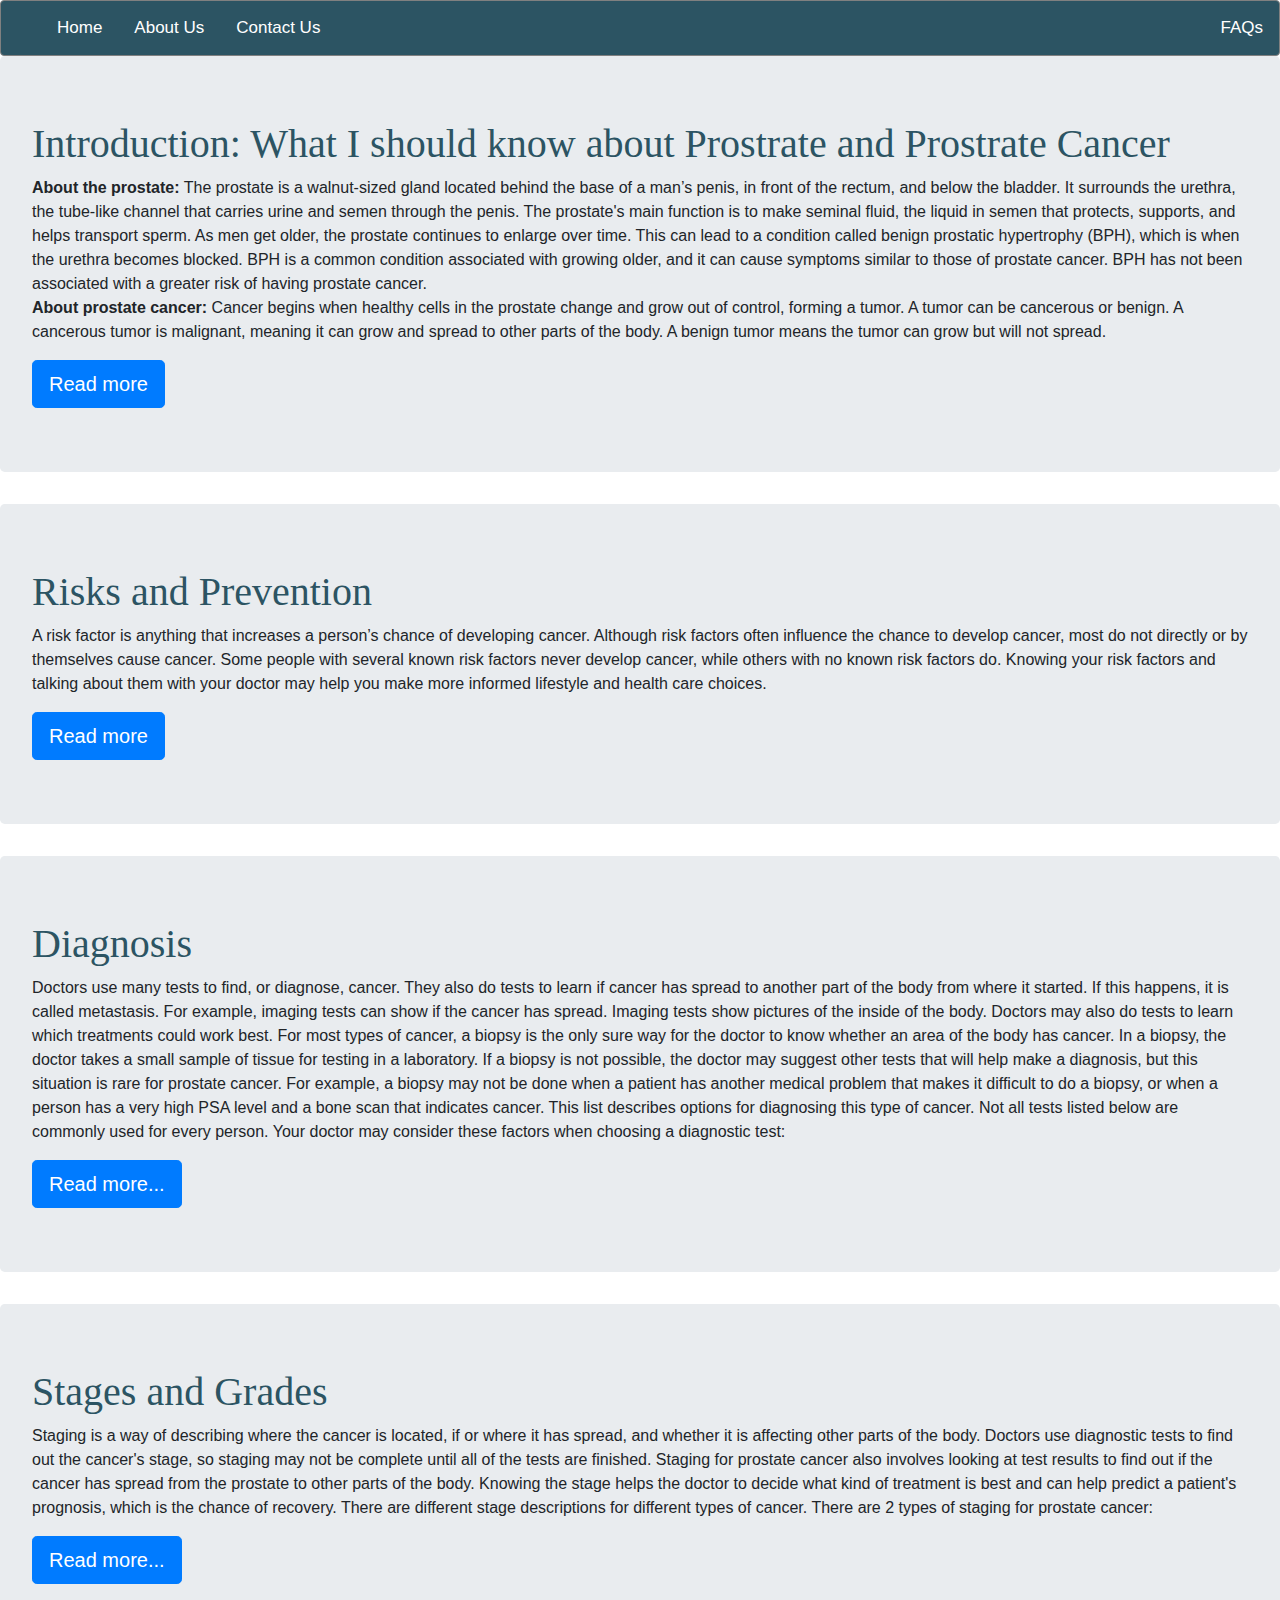
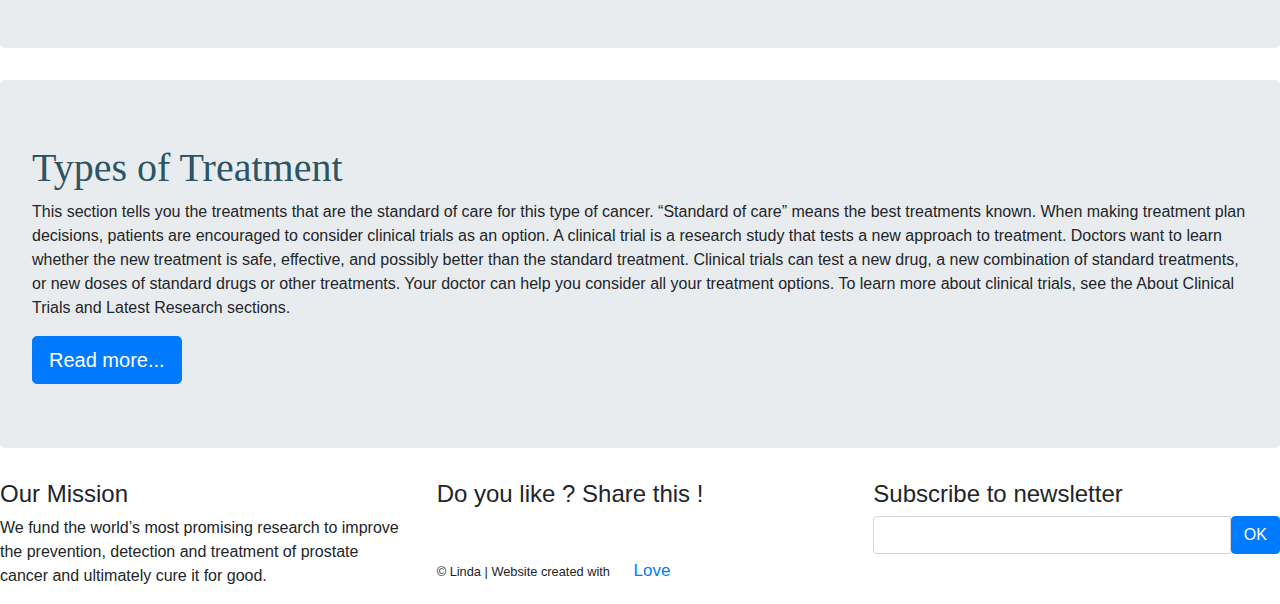
<file: how.html>
<!DOCTYPE html>
<html lang="en">
<head>
    <meta charset="UTF-8">
    <meta name="viewport" content="width=device-width, initial-scale=1.0">
    <meta http-equiv="X-UA-Compatible" content="ie=edge">
    <link rel="icon" href="img/faviicon.png">
    <link rel="stylesheet" href="https://stackpath.bootstrapcdn.com/bootstrap/4.3.1/css/bootstrap.min.css" integrity="sha384-ggOyR0iXCbMQv3Xipma34MD+dH/1fQ784/j6cY/iJTQUOhcWr7x9JvoRxT2MZw1T" crossorigin="anonymous">
    <link rel="stylesheet" href="https://use.fontawesome.com/releases/v5.8.2/css/all.css" integrity="sha384-oS3vJWv+0UjzBfQzYUhtDYW+Pj2yciDJxpsK1OYPAYjqT085Qq/1cq5FLXAZQ7Ay" crossorigin="anonymous">
    <link rel="stylesheet" href="./css/style.css">
    <title>Prostrate.Net</title>
</head>
<body>
  <header>
        <nav class="zone">
                <ul class="main-nav">
                  <li><a href="index.html">Home</a></li>
                  <li><a href="what.html">About Us</a></li>
                  <li><a href="contact.html">Contact Us</a></li>
                  <li class="push"><a href="how.html">FAQs</a></li>
                </ul>
            </nav>
          </header>

          <!-- jumbotron -->
    <div class="jumbotron">
      <h1 class="display-10">Introduction: What I should know about Prostrate and Prostrate Cancer</h1>
      <p><strong> About the prostate:</strong>
        The prostate is a walnut-sized gland located behind the base of a man’s penis, in front of the rectum, and below the bladder. It surrounds the urethra, the tube-like channel that carries urine and semen through the penis. The prostate's main function is to make seminal fluid, the liquid in semen that protects, supports, and helps transport sperm.
        
        As men get older, the prostate continues to enlarge over time. This can lead to a condition called benign prostatic hypertrophy (BPH), which is when the urethra becomes blocked. BPH is a common condition associated with growing older, and it can cause symptoms similar to those of prostate cancer. BPH has not been associated with a greater risk of having prostate cancer. <br>
        
      <strong>About prostate cancer:</strong>
        Cancer begins when healthy cells in the prostate change and grow out of control, forming a tumor. A tumor can be cancerous or benign. A cancerous tumor is malignant, meaning it can grow and spread to other parts of the body. A benign tumor means the tumor can grow but will not spread.</p>
      <a class="btn btn-primary btn-lg" href="https://www.cancer.net/cancer-types/prostate-cancer/introduction" role="button">Read more</a>
    </div>
      <div class="jumbotron">
        <h1 class="display-10">Risks and Prevention</h1>
        <p>A risk factor is anything that increases a person’s chance of developing cancer. Although risk factors often influence the chance to develop cancer, most do not directly or by themselves cause cancer. Some people with several known risk factors never develop cancer, while others with no known risk factors do. Knowing your risk factors and talking about them with your doctor may help you make more informed lifestyle and health care choices.</p>
        <a class="btn btn-primary btn-lg" href="https://www.cancer.net/cancer-types/prostate-cancer/risk-factors-and-prevention" role="button">Read more</a>
      </div>
      <div class="jumbotron">
        <h1 class="display-10">Diagnosis</h1>
        <p>Doctors use many tests to find, or diagnose, cancer. They also do tests to learn if cancer has spread to another part of the body from where it started. If this happens, it is called metastasis. For example, imaging tests can show if the cancer has spread. Imaging tests show pictures of the inside of the body. Doctors may also do tests to learn which treatments could work best.

          For most types of cancer, a biopsy is the only sure way for the doctor to know whether an area of the body has cancer. In a biopsy, the doctor takes a small sample of tissue for testing in a laboratory. If a biopsy is not possible, the doctor may suggest other tests that will help make a diagnosis, but this situation is rare for prostate cancer. For example, a biopsy may not be done when a patient has another medical problem that makes it difficult to do a biopsy, or when a person has a very high PSA level and a bone scan that indicates cancer.
          
          This list describes options for diagnosing this type of cancer. Not all tests listed below are commonly used for every person. Your doctor may consider these factors when choosing a diagnostic test:</p>
        <a class="btn btn-primary btn-lg" href="https://www.cancer.net/cancer-types/prostate-cancer/diagnosis" role="button"> Read more...</a>
      </div>
      
      <div class="jumbotron">
        <h1 class="display-10">Stages and Grades</h1>
        <p>Staging is a way of describing where the cancer is located, if or where it has spread, and whether it is affecting other parts of the body.

          Doctors use diagnostic tests to find out the cancer's stage, so staging may not be complete until all of the tests are finished. Staging for prostate cancer also involves looking at test results to find out if the cancer has spread from the prostate to other parts of the body. Knowing the stage helps the doctor to decide what kind of treatment is best and can help predict a patient's prognosis, which is the chance of recovery. There are different stage descriptions for different types of cancer.
          
          There are 2 types of staging for prostate cancer:</p>
        <a class="btn btn-primary btn-lg" href="https://www.cancer.net/cancer-types/prostate-cancer/stages-and-grades" role="button"> Read more...</a>
      </div>
      <div class="jumbotron">
        <h1 class="display-10">Types of Treatment</h1>
        <p>This section tells you the treatments that are the standard of care for this type of cancer. “Standard of care” means the best treatments known. When making treatment plan decisions, patients are encouraged to consider clinical trials as an option. A clinical trial is a research study that tests a new approach to treatment. Doctors want to learn whether the new treatment is safe, effective, and possibly better than the standard treatment. Clinical trials can test a new drug, a new combination of standard treatments, or new doses of standard drugs or other treatments. Your doctor can help you consider all your treatment options. To learn more about clinical trials, see the About Clinical Trials and Latest Research sections.</p>
        <a class="btn btn-primary btn-lg" href="https://www.cancer.net/cancer-types/prostate-cancer/types-treatment" role="button"> Read more...</a>
      </div>
      <footer>
        <div class="section-container2 footer-container">
            <div class="container2">
                <div class="row">
                        <div class="col-md-4">
                            <h4>Our Mission</h4>
                            <p>We fund the world’s most promising research to improve the prevention, detection and treatment of prostate cancer and ultimately cure it for good.</p>
                        </div>
    
                        <div class="col-md-4">
                            <h4>Do you like ? Share this !</h4>
                            <p>
                                <a href="https://facebook.com/lindaagwu" class="social-round-icon white-round-icon fa-icon" title="">
                                <i class="fab fa-facebook" aria-hidden="true"></i>
                              </a>
                              <a href="https://twitter.com/nekylin" class="social-round-icon white-round-icon fa-icon" title="">
                                <i class="fab fa-twitter" aria-hidden="true"></i>
                              </a>
                              <a href="https://www.instagram.com/nekylin" class="social-round-icon white-round-icon fa-icon" title="">
                                <i class="fab fa-instagram" aria-hidden="true"></i>
                              </a>
                            </p>
                            <p><small>© Linda | Website created with <a href="http://www.nekylin.github.io" class="link-like-text" title="">Love</a></small></p>    
                        </div>
    
                        <div class="col-md-4">
                            <h4>Subscribe to newsletter</h4>
                            
                            <div class="form-group">
                                <div class="input-group">
                                    <input type="text" class="form-control footer-input-text">
                                    <div class="input-group-btn">
                                        <button type="button" class="btn btn-primary btn-newsletter ">OK</button>
                                    </div>
                                </div>
                            </div>
    
    
                        </div>
                </div>
            </div>
        </div>
    </footer>
        </body>
        </html>
</file>
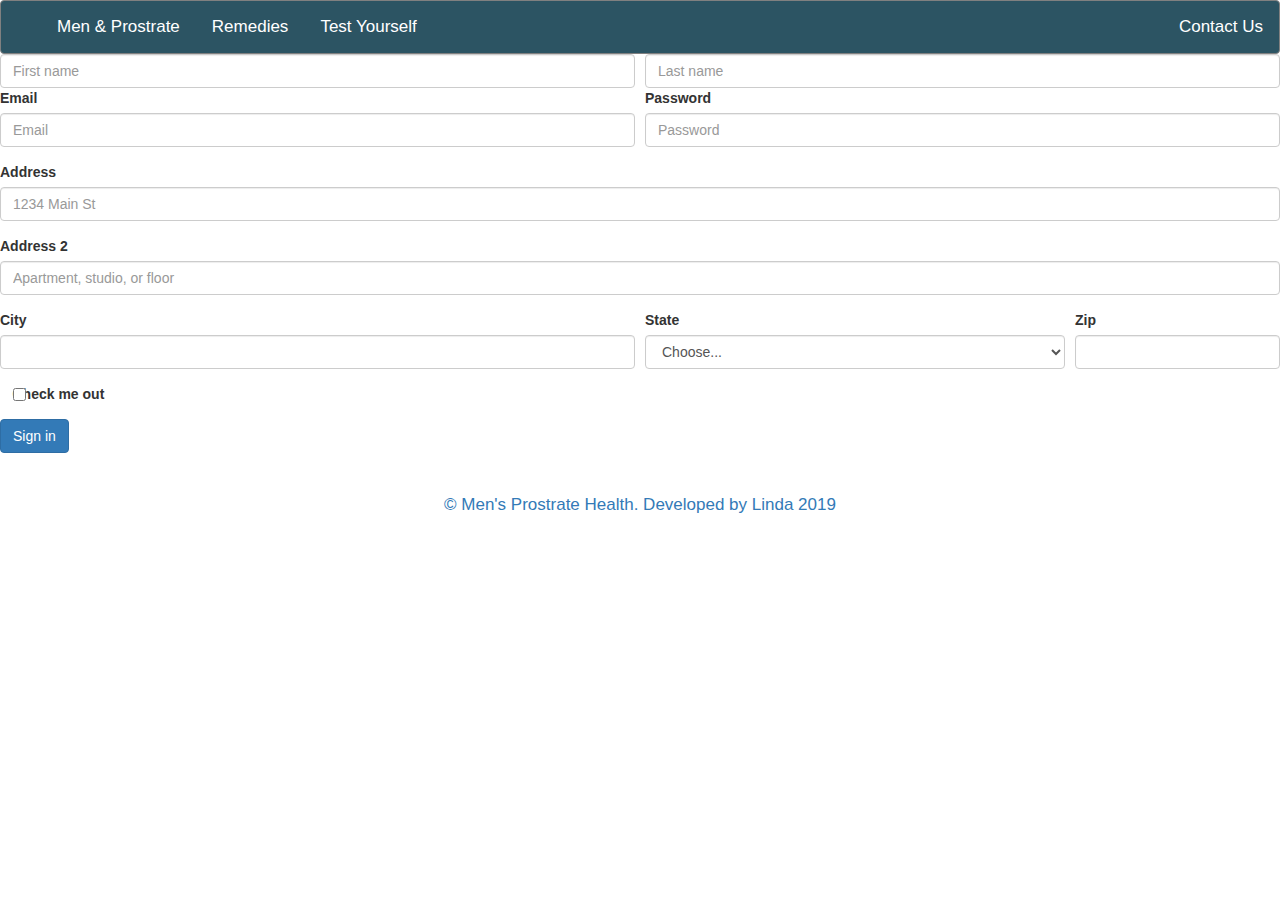
<file: test.html>
<!DOCTYPE html>
<html lang="en">
<head>
    <meta charset="UTF-8">
    <meta name="viewport" content="width=device-width, initial-scale=1.0">
    <meta http-equiv="X-UA-Compatible" content="ie=edge">
    <link rel="icon" href="./img/faviicon.png">
    <link rel="stylesheet" href="https://stackpath.bootstrapcdn.com/bootstrap/4.3.1/css/bootstrap.min.css" integrity="sha384-ggOyR0iXCbMQv3Xipma34MD+dH/1fQ784/j6cY/iJTQUOhcWr7x9JvoRxT2MZw1T" crossorigin="anonymous">
    <link rel="stylesheet" href="https://maxcdn.bootstrapcdn.com/bootstrap/3.4.0/css/bootstrap.min.css">
    <link rel="stylesheet" href="https://use.fontawesome.com/releases/v5.8.2/css/all.css" integrity="sha384-oS3vJWv+0UjzBfQzYUhtDYW+Pj2yciDJxpsK1OYPAYjqT085Qq/1cq5FLXAZQ7Ay" crossorigin="anonymous">
    <link rel="stylesheet" href="./css/style.css">
    <title>Men's Prostrate Ward</title>
    <style>
    </style>
</head>
<body>
    <header>
        <nav class="zone">
                <ul class="main-nav">
                    <li><a href="what.html">Men & Prostrate</a></li>
                    <li><a href="how.html">Remedies</a></li>
                    <li><a href="index.html">Test Yourself</a></li>
                    <li class="push"><a href="contact.html">Contact Us</a></li>
                </ul>
            </nav>
        </header>
            
    <form>
        <div class="form-row">
          <div class="col">
            <input type="text" class="form-control" placeholder="First name">
          </div>
          <div class="col">
            <input type="text" class="form-control" placeholder="Last name">
          </div>
        </div>
      </form>
      <form>
        <div class="form-row">
          <div class="form-group col-md-6">
            <label for="inputEmail4">Email</label>
            <input type="email" class="form-control" id="inputEmail4" placeholder="Email">
          </div>
          <div class="form-group col-md-6">
            <label for="inputPassword4">Password</label>
            <input type="password" class="form-control" id="inputPassword4" placeholder="Password">
          </div>
        </div>
        <div class="form-group">
          <label for="inputAddress">Address</label>
          <input type="text" class="form-control" id="inputAddress" placeholder="1234 Main St">
        </div>
        <div class="form-group">
          <label for="inputAddress2">Address 2</label>
          <input type="text" class="form-control" id="inputAddress2" placeholder="Apartment, studio, or floor">
        </div>
        <div class="form-row">
          <div class="form-group col-md-6">
            <label for="inputCity">City</label>
            <input type="text" class="form-control" id="inputCity">
          </div>
          <div class="form-group col-md-4">
            <label for="inputState">State</label>
            <select id="inputState" class="form-control">
              <option selected>Choose...</option>
              <option>...</option>
            </select>
          </div>
          <div class="form-group col-md-2">
            <label for="inputZip">Zip</label>
            <input type="text" class="form-control" id="inputZip">
          </div>
        </div>
        <div class="form-group">
          <div class="form-check">
            <input class="form-check-input" type="checkbox" id="gridCheck">
            <label class="form-check-label" for="gridCheck">
              Check me out
            </label>
          </div>
        </div>
        <button type="submit" class="btn btn-primary">Sign in</button>
      </form>
      <!-- footer -->
      <footer>
        <div id="footerline">
                </div>
                <!--Footer-->
                <div id="footer">
    <a href="https://www.instagram.com/nekylin" target="blank">
        <span style="font-size: 1em; color: Tomato;">
            <i class="fab fa-instagram"></i>
          </span>
          <a href="https://www.twitter.com/nekylin" target="blank">
          <span style="font-size: 1em; color: Dodgerblue;">
            <i class="fab fa-twitter"></i>
          </span>
          <a href="https://www.google.com/lindaagwu" target="blank">
          <span style="font-size: 1em;">
            <span style="color: Mediumslateblue;">
            <i class="fab fa-google"></i>
            </span>
          </span><span><i class=></i></span>
          <p>&copy; Men's Prostrate Health. Developed by Linda 2019</p>
</footer>

<script src="https://code.jquery.com/jquery-3.3.1.slim.min.js" integrity="sha384-q8i/X+965DzO0rT7abK41JStQIAqVgRVzpbzo5smXKp4YfRvH+8abtTE1Pi6jizo" crossorigin="anonymous"></script>
<script src="https://cdnjs.cloudflare.com/ajax/libs/popper.js/1.14.7/umd/popper.min.js" integrity="sha384-UO2eT0CpHqdSJQ6hJty5KVphtPhzWj9WO1clHTMGa3JDZwrnQq4sF86dIHNDz0W1" crossorigin="anonymous"></script>
<script src="https://stackpath.bootstrapcdn.com/bootstrap/4.3.1/js/bootstrap.min.js" integrity="sha384-JjSmVgyd0p3pXB1rRibZUAYoIIy6OrQ6VrjIEaFf/nJGzIxFDsf4x0xIM+B07jRM" crossorigin="anonymous"></script>
<script src="https://ajax.googleapis.com/ajax/libs/jquery/3.4.0/jquery.min.js"></script>
<script src="https://maxcdn.bootstrapcdn.com/bootstrap/3.4.0/js/bootstrap.min.js"></script>      
</body>
</html>
</file>
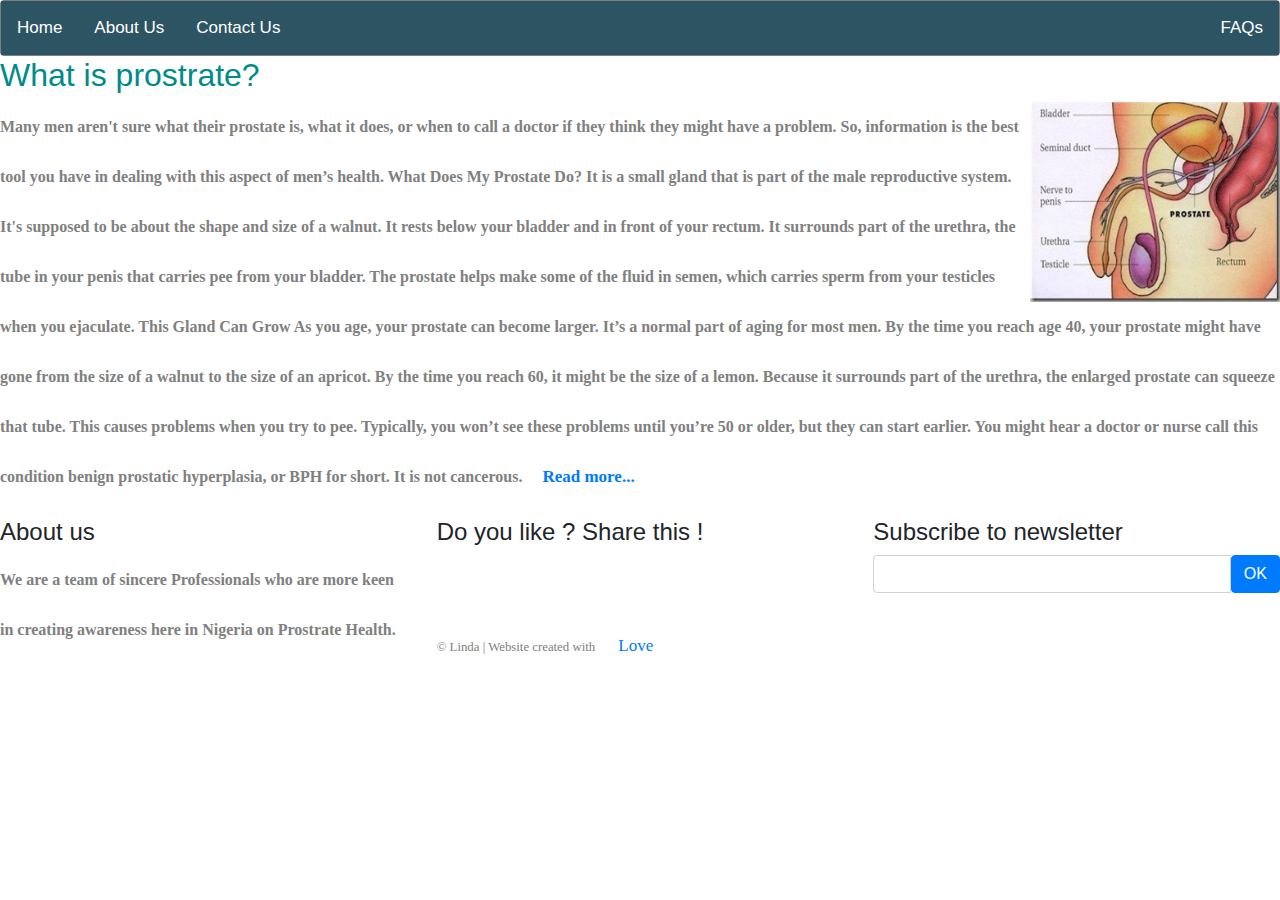
<file: what.html>
<!DOCTYPE html>
<html lang="en">
<head>
    <meta charset="UTF-8">
    <meta name="viewport" content="width=device-width, initial-scale=1.0">
    <meta http-equiv="X-UA-Compatible" content="ie=edge">
    <link rel="icon" href="./img/faviicon.png">
    <link rel="stylesheet" href="https://stackpath.bootstrapcdn.com/bootstrap/4.3.1/css/bootstrap.min.css" integrity="sha384-ggOyR0iXCbMQv3Xipma34MD+dH/1fQ784/j6cY/iJTQUOhcWr7x9JvoRxT2MZw1T" crossorigin="anonymous">
    <link rel="stylesheet" href="https://use.fontawesome.com/releases/v5.8.2/css/all.css" integrity="sha384-oS3vJWv+0UjzBfQzYUhtDYW+Pj2yciDJxpsK1OYPAYjqT085Qq/1cq5FLXAZQ7Ay" crossorigin="anonymous">
    <link rel="stylesheet" href="./css/style.css">
    <link rel="stylesheet" href="./css/all.css">
    <title>Prostrate.Net</title>
</head>
<body>
  <header>
        <nav class="zone">
                <ul class="main-nav">
                    <li><a href="index.html">Home</a></li>
                    <li><a href="what.html">About Us</a></li>
                    <li><a href="contact.html">Contact Us</a></li>
                    <li class="push"><a href="how.html">FAQs</a></li>                    
                </ul>
            </nav>
          </header>
            <div>
            <h2>What is prostrate?</h2>
            <img src="./img/prostrate_thumb1.jpg" width="250px" height="200px" alt="">
            <p>Many men aren't sure what their prostate is, what it does, or when to call a doctor if they think they might have a problem. So, information is the best tool you have in dealing with this aspect of men’s health.

                    What Does My Prostate Do?
                    It is a small gland that is part of the male reproductive system. It's supposed to be about the shape and size of a walnut.
                    
                    It rests below your bladder and in front of your rectum. It surrounds part of the urethra, the tube in your penis that carries pee from your bladder.
                    
                    The prostate helps make some of the fluid in semen, which carries sperm from your testicles when you ejaculate.
                    
                    This Gland Can Grow
                    As you age, your prostate can become larger. It’s a normal part of aging for most men. By the time you reach age 40, your prostate might have gone from the size of a walnut to the size of an apricot. By the time you reach 60, it might be the size of a lemon.

                    Because it surrounds part of the urethra, the enlarged prostate can squeeze that tube. This causes problems when you try to pee. Typically, you won’t see these problems until you’re 50 or older, but they can start earlier.
                    
                    You might hear a doctor or nurse call this condition benign prostatic hyperplasia, or BPH for short. It is not cancerous.<a href="https://www.webmd.com/men/prostate-enlargement-bph/what-is-the-prostate#1">Read more...</a></p>           
                    
            </div>

            <!-- footer -->
            <footer>
                <div class="section-container2 footer-container">
                    <div class="container2">
                        <div class="row">
                                <div class="col-md-4">
                                    <h4>About us</h4>
                                    <p>We are a team of sincere Professionals who are more keen in creating awareness here in Nigeria on Prostrate Health.</p>
                                </div>
            
                                <div class="col-md-4">
                                    <h4>Do you like ? Share this !</h4>
                                    <p>
                                        <a href="https://facebook.com/lindaagwu" class="social-round-icon white-round-icon fa-icon" title="">
                                        <i class="fab fa-facebook" aria-hidden="true"></i>
                                      </a>
                                      <a href="https://twitter.com/nekylin" class="social-round-icon white-round-icon fa-icon" title="">
                                        <i class="fab fa-twitter" aria-hidden="true"></i>
                                      </a>
                                      <a href="https://www.instagram.com/nekylin" class="social-round-icon white-round-icon fa-icon" title="">
                                        <i class="fab fa-instagram" aria-hidden="true"></i>
                                      </a>
                                    </p>
                                    <p><small>© Linda | Website created with <a href="http://www.nekylin.github.io" class="link-like-text">Love</a></small></p>    
                                </div>
            
                                <div class="col-md-4">
                                    <h4>Subscribe to newsletter</h4>
                                    
                                    <div class="form-group">
                                        <div class="input-group">
                                            <input type="text" class="form-control footer-input-text">
                                            <div class="input-group-btn">
                                                <button type="button" class="btn btn-primary btn-newsletter ">OK</button>
                                            </div>
                                        </div>
                                    </div>
            
            
                                </div>
                        </div>
                    </div>
                </div>
            </footer>

            </div>
            

        <script src="https://code.jquery.com/jquery-3.3.1.slim.min.js" integrity="sha384-q8i/X+965DzO0rT7abK41JStQIAqVgRVzpbzo5smXKp4YfRvH+8abtTE1Pi6jizo" crossorigin="anonymous"></script>
        <script src="https://cdnjs.cloudflare.com/ajax/libs/popper.js/1.14.7/umd/popper.min.js" integrity="sha384-UO2eT0CpHqdSJQ6hJty5KVphtPhzWj9WO1clHTMGa3JDZwrnQq4sF86dIHNDz0W1" crossorigin="anonymous"></script>
        <script src="https://stackpath.bootstrapcdn.com/bootstrap/4.3.1/js/bootstrap.min.js" integrity="sha384-JjSmVgyd0p3pXB1rRibZUAYoIIy6OrQ6VrjIEaFf/nJGzIxFDsf4x0xIM+B07jRM" crossorigin="anonymous"></script>      
    
</body>
</html>
</file>
<file: css/style.css>
body {
    margin: 0;
    /* background-image: url(../img/dktop.jpg);
    background-size: cover; */
}
.zone {
    cursor: pointer;
    background-color: #2C5463;
    font-size: 2em;
    border-radius: 4px;
    border: 1px solid gray;
}
.zone: :hover {
    background-color: #CAA200;
}
a {
    font-size: 17px;
    padding: 20px;
    font-family: inherit;
}

.main-nav { 
    display: flex;
    list-style: none;
    font-size: 17px;
    margin: 0px;
    text-decoration: none;
} 

@media only screen and (max-width: 600px) {
     .main-nav {
         font-size: 0.5em;
         padding: 20px;
     }
}
.push {
    margin-left: auto;
    align-content: flex-end;
    justify-content: flex-end;
}
h1 {
    color:#2C5463;
    text-align: left;
    cursor: pointer;
    font-family: 'Times New Roman', Times, serif;
}
h3 {
    color: rgb(129, 46, 46);
    font-family: 'Source Sans Pro', sans-serif;
            text-transform:uppercase;
            font-weight : 300;

}
h6 {
    color: rgb(129, 46, 46);
    font-family: Georgia, 'Times New Roman', Times, serif;
}
.responsive {
  width: 100%;
  height: auto;
}
  
  /* li {
    float: left;
    text-decoration: none;
  } */
  
  li a {
    display: block;
    color: white;
    text-align: center;
    padding: 14px 16px;
    text-decoration: none;
  }
  
  /* Change the link color to #111 (black) on hover */
  li a:hover {
    background-color: darkkhaki;
    text-decoration: none;
  }
  .col-md-6:hover {
    color: rgba(223, 72, 97, 0.795);
  }
  .col-md-4:hover {
    color: darkred;
  }
 
        
.container {
    display: flex;
    align-items: center;
    justify-content: center;
    height: 100vh;
}
.white-text-container {
  background-image: url(../img/smiling-doctor.jpg);
  background-size: cover;
}
.sector-container{
    width: 70%;
    min-width: 1000px;
    margin: auto;
    }
.container {
  position: relative;
  width: 50%;
}

.image {
  opacity: 1;
  display: block;
  width: 100%;
  height: auto;
  transition: .5s ease;
  backface-visibility: hidden;
}

.middle {
  transition: .5s ease;
  opacity: 0;
  position: absolute;
  top: 50%;
  left: 50%;
  transform: translate(-50%, -50%);
  -ms-transform: translate(-50%, -50%);
  text-align: center;
}

.container:hover .image {
  opacity: 0.3;
}

.container:hover .middle {
  opacity: 1;
}

.text {
  background-color: #4CAF50;
  color: white;
  font-size: 16px;
  padding: 16px 32px;
  font-family: fantasy;
}

.cover {
    width: 30rem;
    float: left;
}
.grid-wrapper {
    display: grid;
    grid-gap: 20px;
    grid-template-columns: repeat(auto-fill, minmax(350px, 1fr));
}
.box > img {
    width: 100%;
}
.box {
    background-color: aliceblue;
    padding: 5px;
    margin: 0px;
}

#footerline {
    width: 100%;
    overflow: hidden;
    margin: 5px auto 10px auto;
    text-align: center;
}

#footer {
    max-width: 980px;
    text-align: center;
    margin: auto;
}

/* .copyright {

    text-align: left;
}

.social {

    text-align: right;

} */
</file>
<file: css/all.css>
/* body {
    background-image: url(../img/bg1.jpg);
} */

h2 {
  color: darkcyan;
  font-family: sans-serif;
}
h2:hover {
  color: darkgrey;
}
p {
    font-family: fantasy;
    color: gray;
    /* border: 5px solid burlywood; */
}
p:hover{
  color: violet;
}
p {
    line-height: 50px;
    font-weight: bold;
    font-size: 100%;
    font-family: Georgia, 'Times New Roman', Times, serif;
}
img {
    float: right;
}
.active {
    position: absolute;
    cursor: pointer;
    /* background-image: ; */
    font-size: 1em;
    border-radius: 3px;
    border: 1px solid gray;
}
ul {
    list-style-type: none;
    margin: 0;
    padding: 0;
    overflow: hidden;
    background-color: #2C5463;
  }
  
  li {
    float: left;
  }
  
  li a {
    display: block;
    color: white;
    text-align: center;
    padding: 14px 16px;
    text-decoration: none;
  }
  
  /* Change the link color to #111 (black) on hover */
  li a:hover {
    background-color: darkkhaki;
  }

#footerline {
    width: 100%;
    overflow: hidden;
    margin: 5px auto 10px auto;
    text-align: center;
}

#footer {
    max-width: 980px;
    text-align: center;
    margin: auto;
}
</file>
